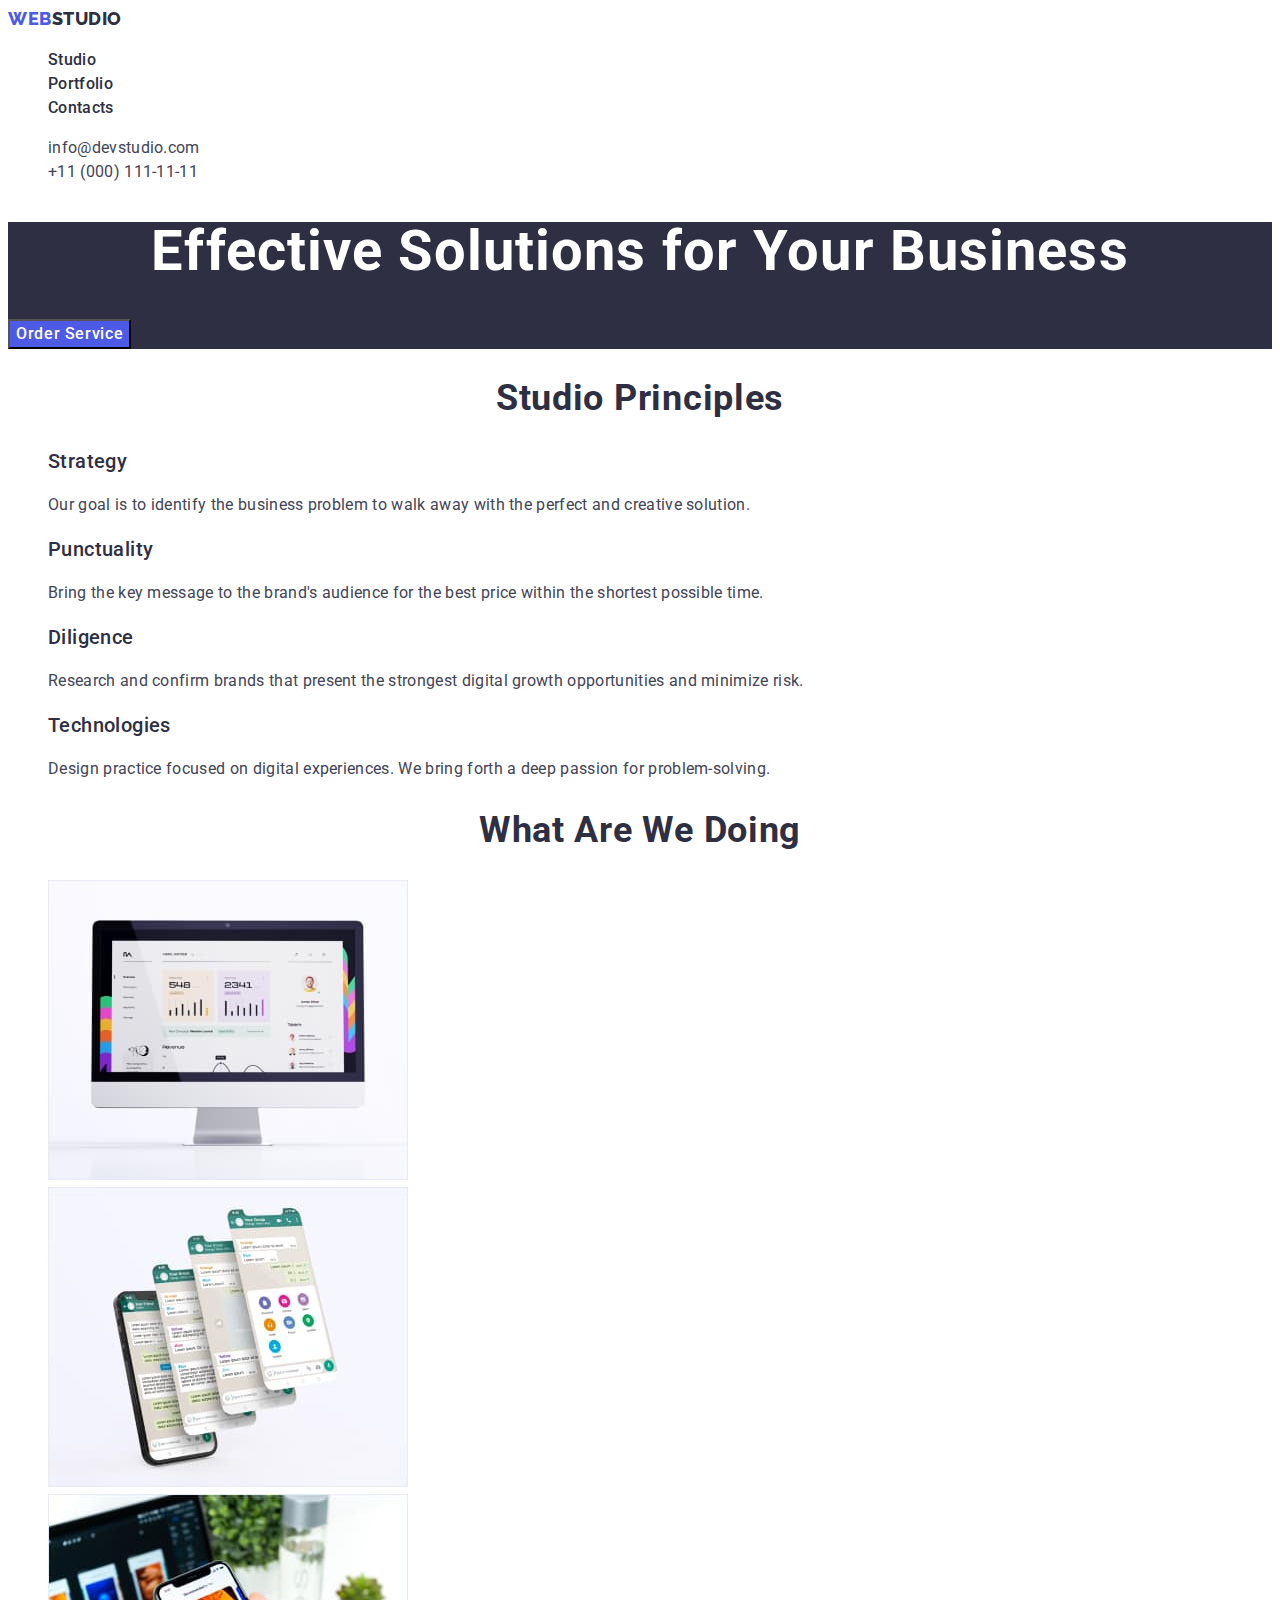
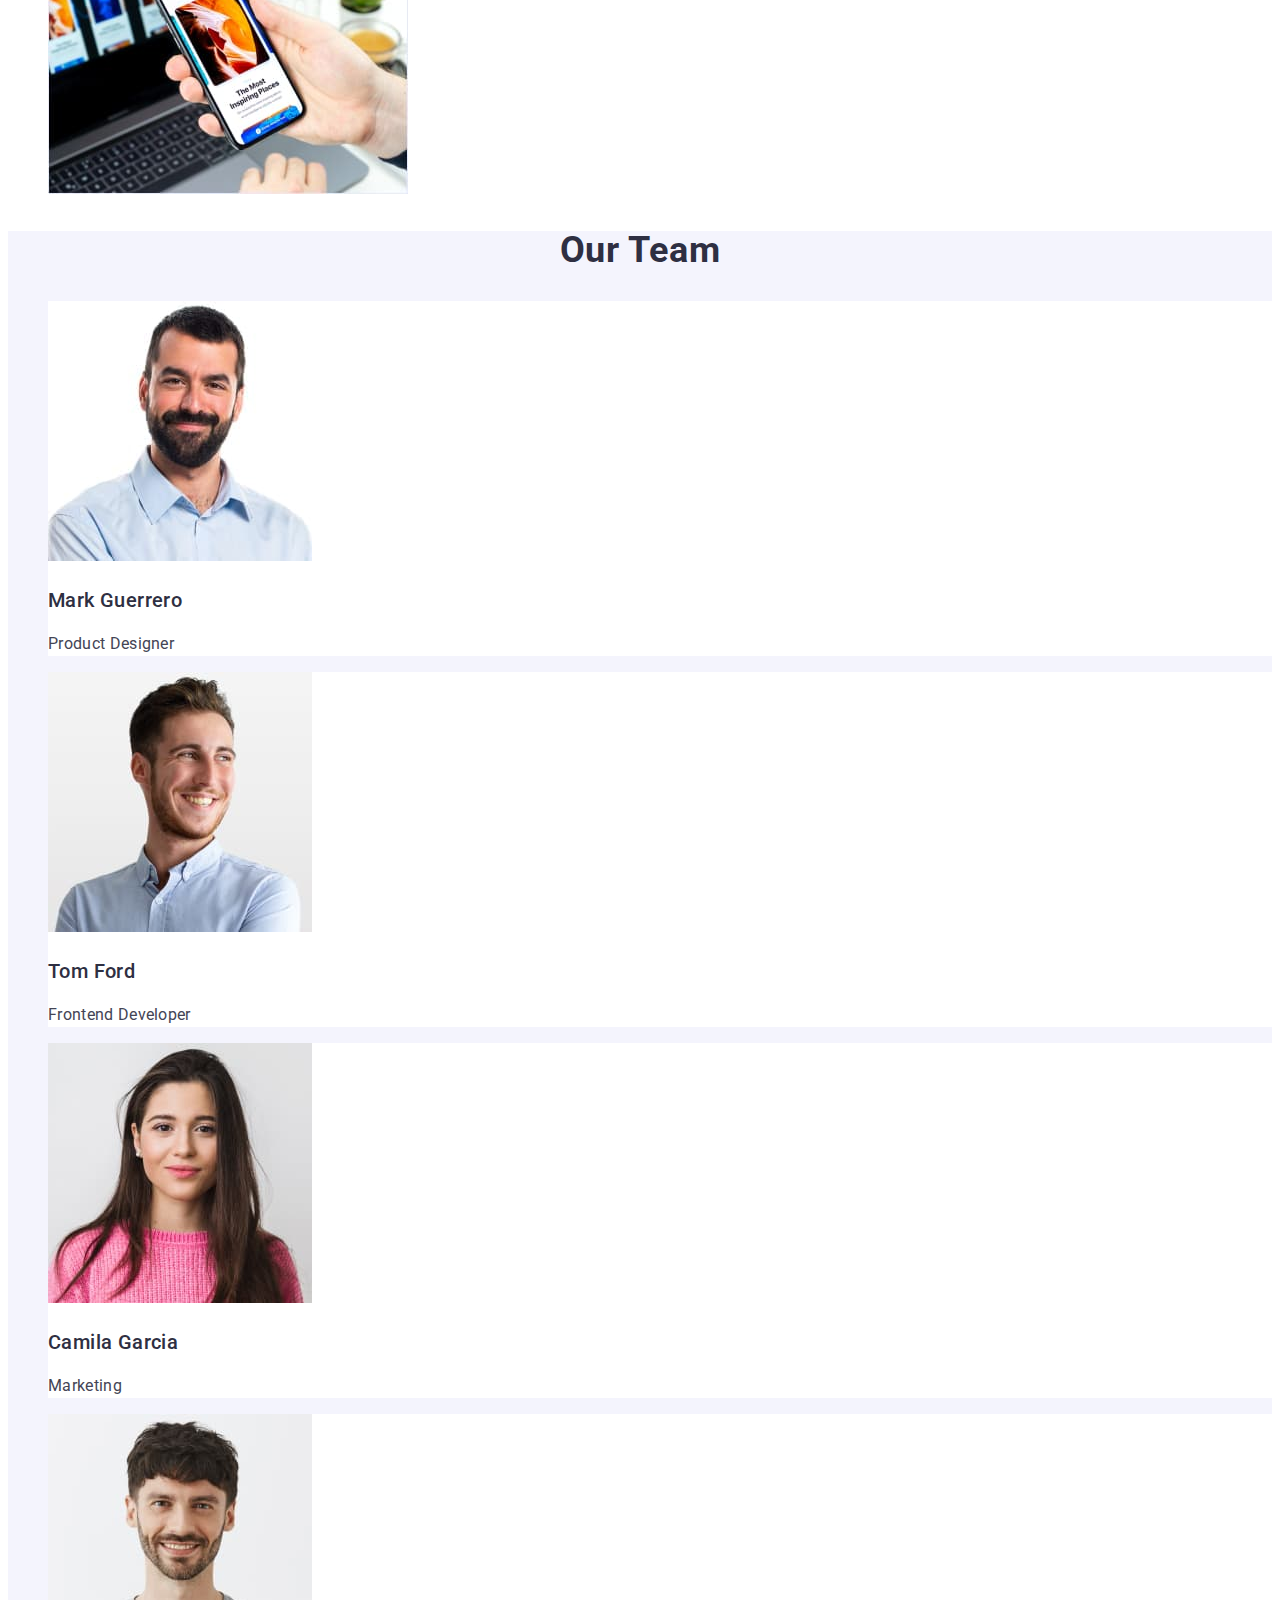
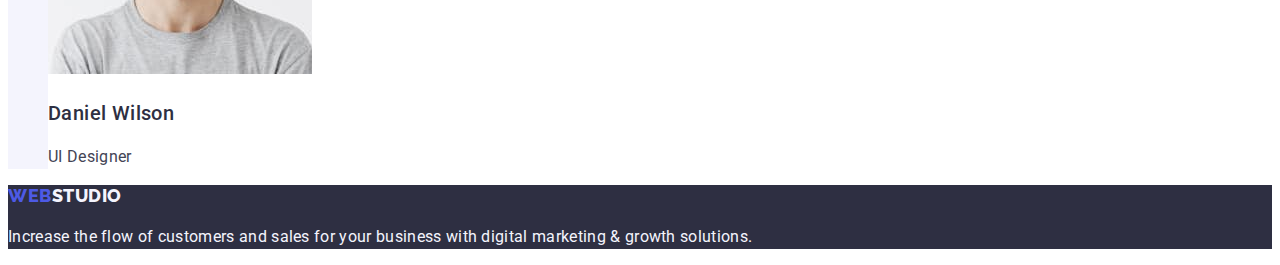
<file: index.html>
<!DOCTYPE html>
<html lang="en">
  <head>
    <meta charset="UTF-8" />
    <meta http-equiv="X-UA-Compatible" content="IE=edge" />
    <meta name="viewport" content="width=device-width, initial-scale=1.0" />
    <meta name="description" content="Web Studio" />
    <link rel="preconnect" href="https://fonts.googleapis.com" />
    <link rel="preconnect" href="https://fonts.gstatic.com" crossorigin />
    <link
      href="https://fonts.googleapis.com/css2?family=Raleway:wght@800&family=Roboto:wght@400;500;700&display=swap"
      rel="stylesheet"
    />
    <link rel="stylesheet" href="./css/styles.css" />
    <title>WebStudio</title>
  </head>

  <body>
    <header>
      <!-- Logo and navigation menu -->
      <nav>
        <a href="./index.html" class="logo link"
          >Web<span class="black-accent-color">Studio</span></a
        >
        <ul class="list">
          <li><a href="./index.html" class="menu-item link">Studio</a></li>
          <li>
            <a href="./portfolio.html" class="menu-item link">Portfolio</a>
          </li>
          <li><a href="" class="menu-item link">Contacts</a></li>
        </ul>
      </nav>

      <!-- Contact info -->
      <address class="adress">
        <ul class="list">
          <li>
            <a href="mailto:info@devstudio.com" class="link adress-item"
              >info@devstudio.com</a
            >
          </li>
          <li>
            <a href="tel:+110001111111" class="link adress-item"
              >+11 (000) 111-11-11</a
            >
          </li>
        </ul>
      </address>
    </header>

    <main>
      <!-- 1st section, title with button -->
      <section class="order-section">
        <h1 class="order-service-title">
          Effective Solutions for Your Business
        </h1>
        <button type="button" class="order-service-button">
          Order Service
        </button>
      </section>

      <!-- 2nd section, Text blocks -->
      <section>
        <h2 class="title-section">Studio principles</h2>
        <ul class="list">
          <li>
            <h3 class="title-item">Strategy</h3>
            <p class="item-description">
              Our goal is to identify the business problem to walk away with the
              perfect and creative solution.
            </p>
          </li>
          <li>
            <h3 class="title-item">Punctuality</h3>
            <p class="item-description">
              Bring the key message to the brand's audience for the best price
              within the shortest possible time.
            </p>
          </li>
          <li>
            <h3 class="title-item">Diligence</h3>
            <p class="item-description">
              Research and confirm brands that present the strongest digital
              growth opportunities and minimize risk.
            </p>
          </li>
          <li>
            <h3 class="title-item">Technologies</h3>
            <p class="item-description">
              Design practice focused on digital experiences. We bring forth a
              deep passion for problem-solving.
            </p>
          </li>
        </ul>
      </section>

      <!-- 3rd section, Text with images -->
      <section>
        <h2 class="title-section">What are we doing</h2>
        <ul class="list">
          <li>
            <img
              src="./images/img-1.jpg"
              alt="monitor with graphs"
              width="360"
              height="300"
            />
          </li>
          <li>
            <img
              src="./images/img-2.jpg"
              alt="phone screens"
              width="360"
              height="300"
            />
          </li>
          <li>
            <img
              src="./images/img-3.jpg"
              alt="phone in hand"
              width="360"
              height="300"
            />
          </li>
        </ul>
      </section>

      <!-- 4th section, Our Team -->
      <section class="our-team-section">
        <h2 class="title-section">Our Team</h2>
        <ul class="list">
          <li class="team-item">
            <img
              src="./images/mark-guerrero.jpg"
              alt="Product Designer"
              width="264"
              height="260"
            />
            <h3 class="title-item">Mark Guerrero</h3>
            <p class="item-description">Product Designer</p>
          </li>
          <li class="team-item">
            <img
              src="./images/tom-ford.jpg"
              alt="Frontend Developer"
              width="264"
              height="260"
            />
            <h3 class="title-item">Tom Ford</h3>
            <p class="item-description">Frontend Developer</p>
          </li>
          <li class="team-item">
            <img
              src="./images/camilla-garcia.jpg"
              alt="Marketing"
              width="264"
              height="260"
            />
            <h3 class="title-item">Camila Garcia</h3>
            <p class="item-description">Marketing</p>
          </li>
          <li class="team-item">
            <img
              src="./images/daniel-wilson.jpg"
              alt="UI Designer"
              width="264"
              height="260"
            />
            <h3 class="title-item">Daniel Wilson</h3>
            <p class="item-description">UI Designer</p>
          </li>
        </ul>
      </section>
    </main>

    <!-- Footer section -->
    <footer class="footer">
      <a href="./index.html" class="logo link"
        >Web<span class="white-accent-color">Studio</span></a
      >
      <p class="footer-description">
        Increase the flow of customers and sales for your business with digital
        marketing & growth solutions.
      </p>
    </footer>
  </body>
</html>
</file>
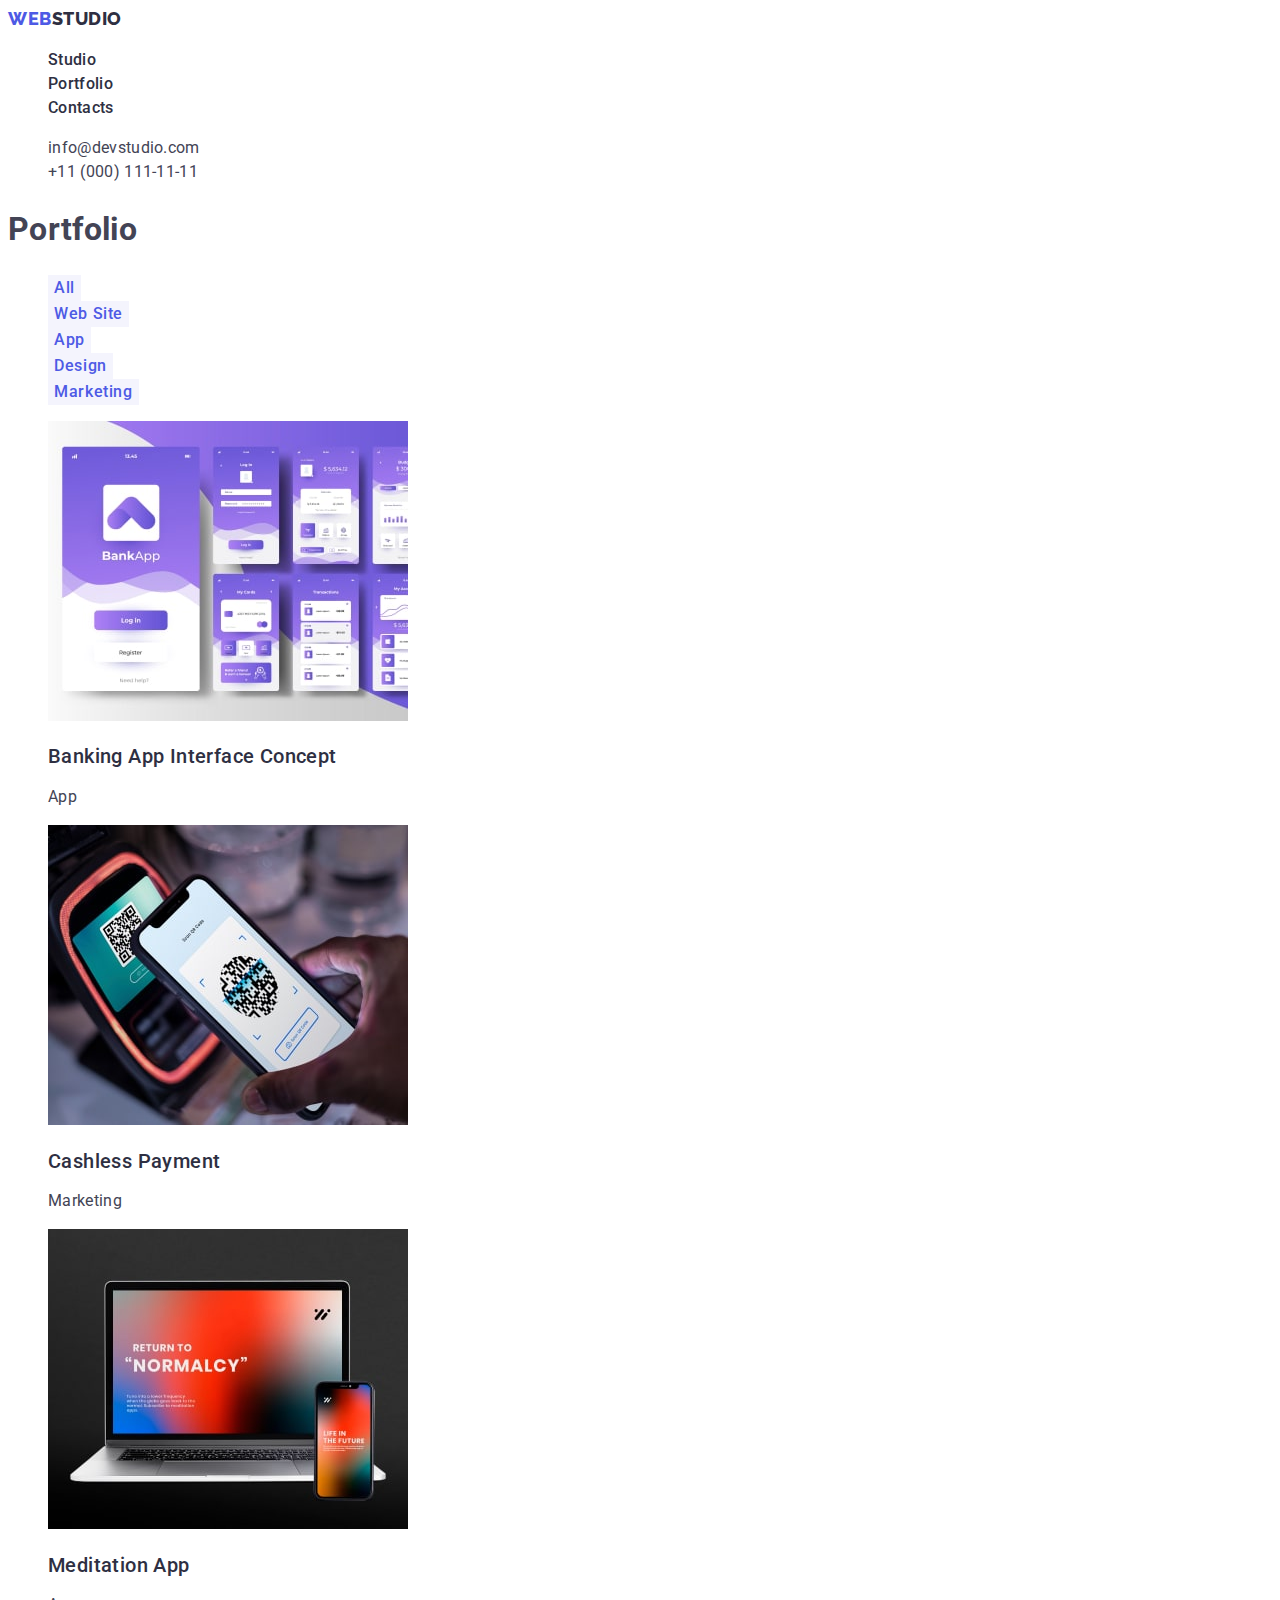
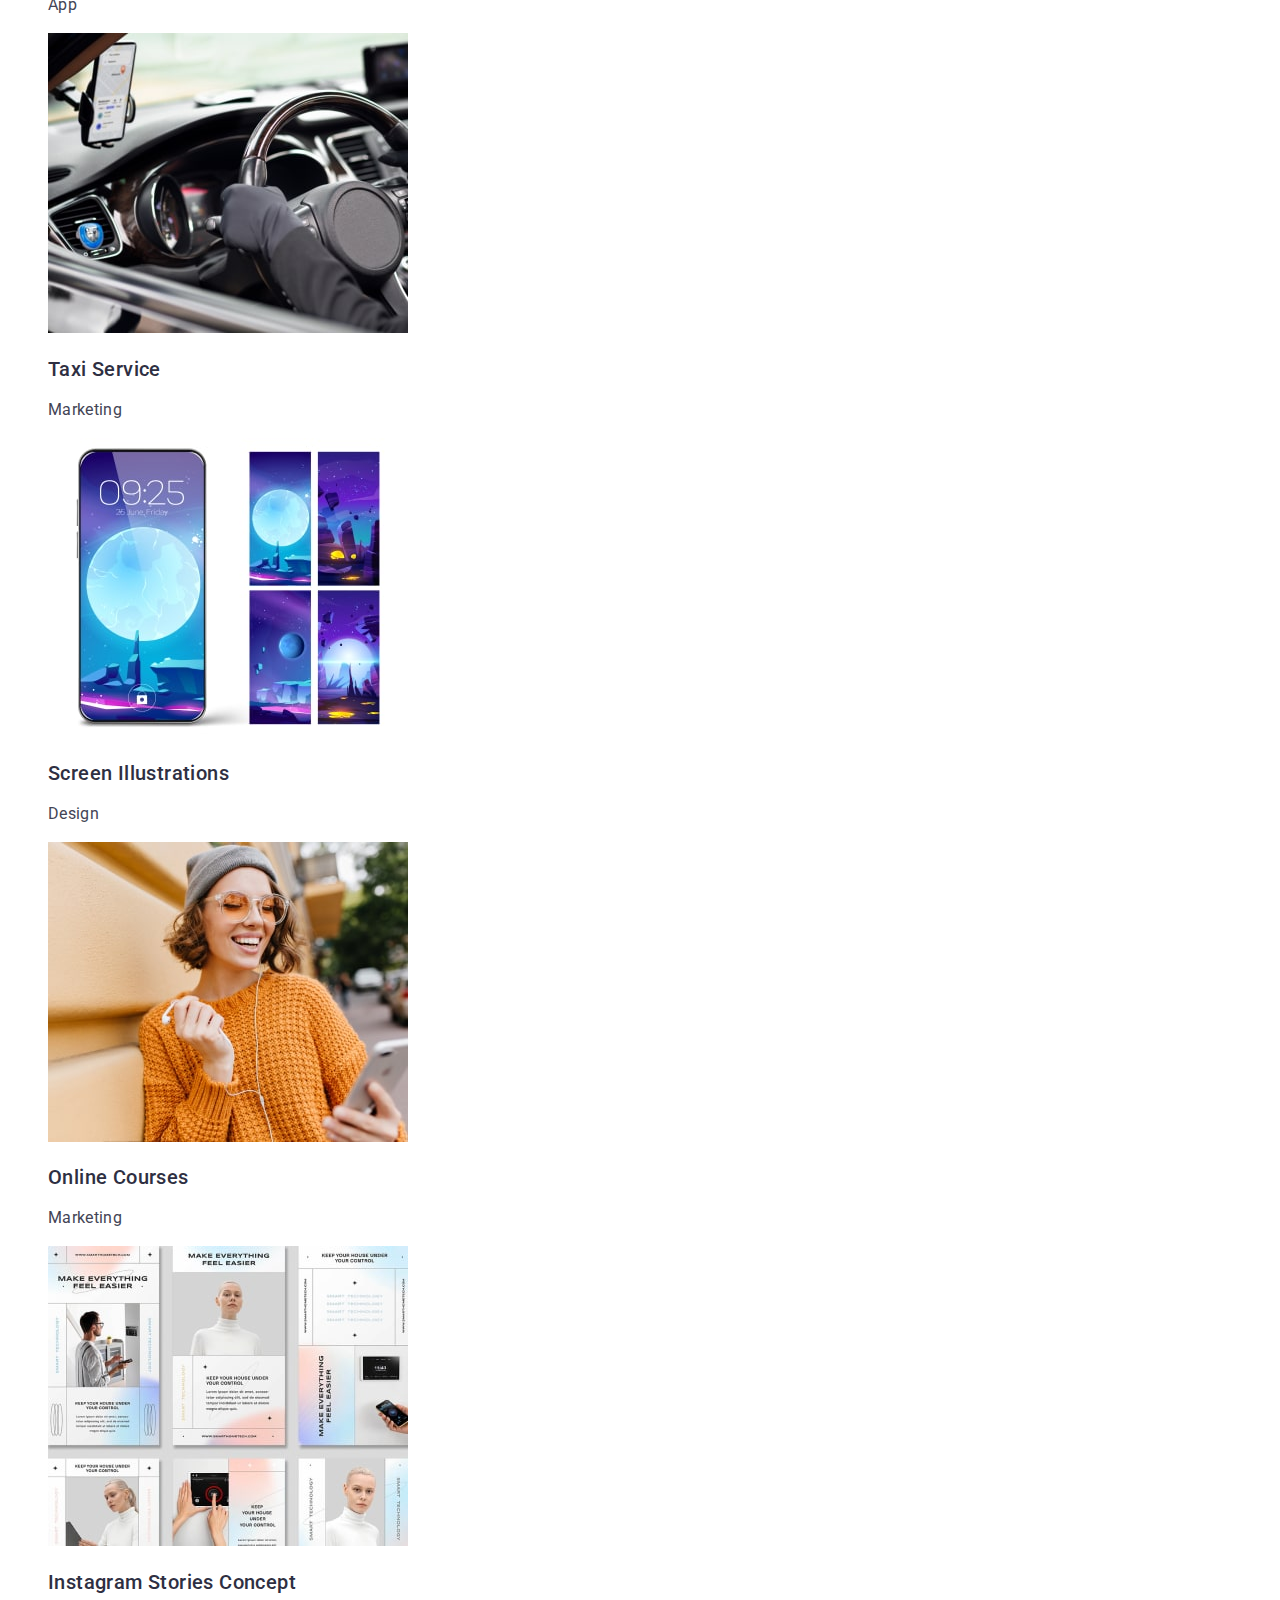
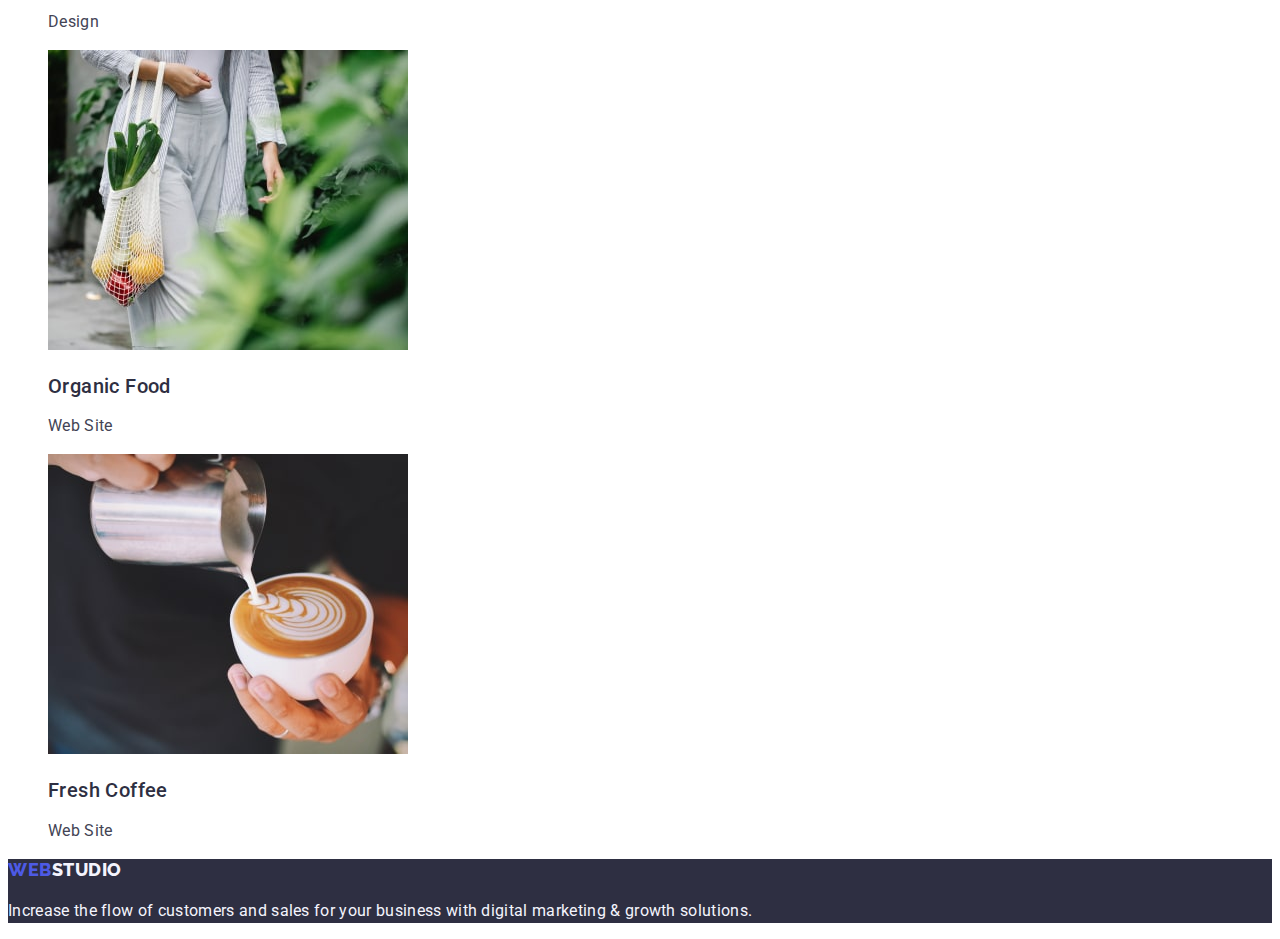
<file: portfolio.html>
<!DOCTYPE html>
<html lang="en">
  <head>
    <meta charset="UTF-8" />
    <meta http-equiv="X-UA-Compatible" content="IE=edge" />
    <meta name="viewport" content="width=device-width, initial-scale=1.0" />
    <meta name="description" content="Web Studio" />
    <link rel="preconnect" href="https://fonts.googleapis.com" />
    <link rel="preconnect" href="https://fonts.gstatic.com" crossorigin />
    <link
      href="https://fonts.googleapis.com/css2?family=Raleway:wght@800&family=Roboto:wght@400;500;700&display=swap"
      rel="stylesheet"
    />
    <link rel="stylesheet" href="./css/styles.css" />
    <title>WebStudio</title>
  </head>

  <body>
    <header>
      <!-- Logo and navigation menu -->
      <nav>
        <a href="./index.html" class="logo link"
          >Web<span class="black-accent-color">Studio</span></a
        >
        <ul class="list">
          <li><a href="./index.html" class="menu-item link">Studio</a></li>
          <li>
            <a href="./portfolio.html" class="menu-item link">Portfolio</a>
          </li>
          <li><a href="" class="menu-item link">Contacts</a></li>
        </ul>
      </nav>

      <!-- Contact info -->
      <address class="adress">
        <ul class="list">
          <li>
            <a href="mailto:info@devstudio.com" class="link adress-item"
              >info@devstudio.com</a
            >
          </li>
          <li>
            <a href="tel:+110001111111" class="link adress-item"
              >+11 (000) 111-11-11</a
            >
          </li>
        </ul>
      </address>
    </header>

    <main>
      <section>
        <h1>Portfolio</h1>

        <!-- Portfolio navigation -->
        <ul class="list">
          <li>
            <button type="button" class="portfolio-nav">All</button>
          </li>
          <li>
            <button type="button" class="portfolio-nav">Web Site</button>
          </li>
          <li>
            <button type="button" class="portfolio-nav">App</button>
          </li>
          <li>
            <button type="button" class="portfolio-nav">Design</button>
          </li>
          <li>
            <button type="button" class="portfolio-nav">Marketing</button>
          </li>
        </ul>

        <!-- portfolio cards -->
        <ul class="list">
          <li class="list-style portfolio-card">
            <a href="" class="link">
              <img
                src="./images/app-interface.jpg"
                alt="Banking App Interface
              Concept"
                width="360"
                height="300"
              />
              <h2 class="title-item">Banking App Interface Concept</h2>
              <p class="item-description">App</p>
            </a>
          </li>
          <li class="list-style portfolio-card">
            <a href="" class="link">
              <img
                src="./images/cashless-payment.jpg"
                alt="Cashless Payment"
                width="360"
                height="300"
              />
              <h2 class="title-item">Cashless Payment</h2>
              <p class="item-description">Marketing</p>
            </a>
          </li>
          <li class="list-style portfolio-card">
            <a href="" class="link">
              <img
                src="./images/meditation-app.jpg"
                alt="Meditation App"
                width="360"
                height="300"
              />
              <h2 class="title-item">Meditation App</h2>
              <p class="item-description">App</p>
            </a>
          </li>
          <li class="list-style portfolio-card">
            <a href="" class="link">
              <img
                src="./images/taxi-service.jpg"
                alt="Taxi Service"
                width="360"
                height="300"
              />
              <h2 class="title-item">Taxi Service</h2>
              <p class="item-description">Marketing</p>
            </a>
          </li>
          <li class="list-style portfolio-card">
            <a href="" class="link">
              <img
                src="./images/screen-illustration.jpg"
                alt="Screen Illustrations"
                width="360"
                height="300"
              />
              <h2 class="title-item">Screen Illustrations</h2>
              <p class="item-description">Design</p>
            </a>
          </li>
          <li class="list-style portfolio-card">
            <a href="" class="link">
              <img
                src="./images/online-courses.jpg"
                alt="Online Courses"
                width="360"
                height="300"
              />
              <h2 class="title-item">Online Courses</h2>
              <p class="item-description">Marketing</p>
            </a>
          </li>
          <li class="list-style portfolio-card">
            <a href="" class="link">
              <img
                src="./images/instagram-stories.jpg"
                alt="Instagram Stories Concept"
                width="360"
                height="300"
              />
              <h2 class="title-item">Instagram Stories Concept</h2>
              <p class="item-description">Design</p>
            </a>
          </li>
          <li class="list-style portfolio-card">
            <a href="" class="link">
              <img
                src="./images/organic-food.jpg"
                alt="Organic Food"
                width="360"
                height="300"
              />
              <h2 class="title-item">Organic Food</h2>
              <p class="item-description">Web Site</p>
            </a>
          </li>
          <li class="list-style portfolio-card">
            <a href="" class="link">
              <img
                src="./images/fresh-coffee.jpg"
                alt="Fresh Coffee"
                width="360"
                height="300"
              />
              <h2 class="title-item">Fresh Coffee</h2>
              <p class="item-description">Web Site</p>
            </a>
          </li>
        </ul>
      </section>
    </main>

    <!-- Footer section -->
    <footer class="footer">
      <a href="./index.html" class="logo link"
        >Web<span class="white-accent-color">Studio</span></a
      >
      <p class="footer-description">
        Increase the flow of customers and sales for your business with digital
        marketing & growth solutions.
      </p>
    </footer>
  </body>
</html>
</file>
<file: css/styles.css>
/** ---------VARIABLES---------- */
:root {
  /* fonts */
  --logo-font: 'Raleway', sans-serif;
  --main-font: 'Roboto', sans-serif;

  /* colors */
  --iris: #4d5ae5;
  --navyblue: #2e2f42;
  --slate: #434455;
  --white: #fff;
  --ocean: #404bbf;
  --cloud: #f4f4fd;
  --cornflower: #e7e9fc;
}

body {
  font-family: var(--main-font);
  color: var(--slate);
  background-color: var(--white);
  line-height: 1.5;
  letter-spacing: 0.02em;
  font-weight: 400;
}

.link {
  text-decoration: none;
}

.list {
  list-style: none;
}

/**------------HEADER-------------- */

/* logo */

.logo {
  color: var(--iris);
  font-size: 18px;
  font-family: 'Raleway', sans-serif;
  font-weight: 800;
  line-height: 1.17;
  letter-spacing: 0.03em;
  text-transform: uppercase;
}

.black-accent-color {
  color: var(--navyblue);
}

/* navigation */
.menu-item {
  color: var(--navyblue);
  font-size: 16px;
  font-family: inherit;
  font-weight: 500;
  line-height: 1.5;
  letter-spacing: 0.02em;
}

/* adress */
.adress {
  font-style: normal;
}

.adress-item {
  color: var(--slate);
}

.menu-item:hover,
.adress-item:hover,
.menu-item:focus,
.adress-item:focus {
  color: var(--ocean);
}

/* --------ORDER SERVICE-------*/
.order-section {
  background: var(--navyblue);
}

.order-service-title {
  color: var(--white);
  font-size: 56px;
  font-weight: 700;
  line-height: 1.07;
  letter-spacing: 0.02em;
  text-align: center;
}

/* order service button */
.order-service-button {
  color: var(--white);
  font-weight: 500;
  background: var(--iris);
  cursor: pointer;
}

button {
  font-size: inherit;
  font-family: inherit;
  line-height: inherit;
  cursor: pointer;
  letter-spacing: 0.64px;
}

.order-service-button:hover,
.order-service-button:focus {
  background: var(--ocean);
}

/* --------- 2nd section, Text blocks---------*/
.title-section {
  color: var(--navyblue);
  font-size: 36px;
  font-weight: 700;
  line-height: 1.11;
  letter-spacing: 0.02em;
  text-transform: capitalize;
  text-align: center;
}

.title-item {
  font-size: 20px;
  font-weight: 500;
  color: var(--navyblue);
  line-height: 1.2;
  letter-spacing: 0.02em;
}

.item-description {
  color: var(--slate);
  line-height: 1.5;
  letter-spacing: 0.02em;
}

/* ----- 3rd section, Text with images------*/

/* --------- 4th section, Our Team -------- */
.our-team-section {
  background-color: var(--cloud);
}

.team-item {
  background: var(--white, #fff);
}

/* --------------- Footer -------------- */
.white-accent-color {
  color: var(--cloud);
}

.footer {
  background-color: var(--navyblue);
}

.footer-description {
  color: var(--cloud);
}

/* --------------- PORTFOLIO -------------- */
.portfolio-nav {
  /* background */
  background: var(--cloud);
  border: none;
  /* text */
  color: var(--iris);
  font-size: 16px;
  font-weight: 500;
  line-height: 1.5;
  letter-spacing: 0.04em;
}

.portfolio-nav:hover,
.portfolio-nav:focus {
  background: var(--ocean);
  /* Button Text */
  color: var(--white);
  font-size: 16px;
  font-weight: 500;
  line-height: 1.5;
  letter-spacing: 0.04em;
}

.portfolio-card {
}
</file>
